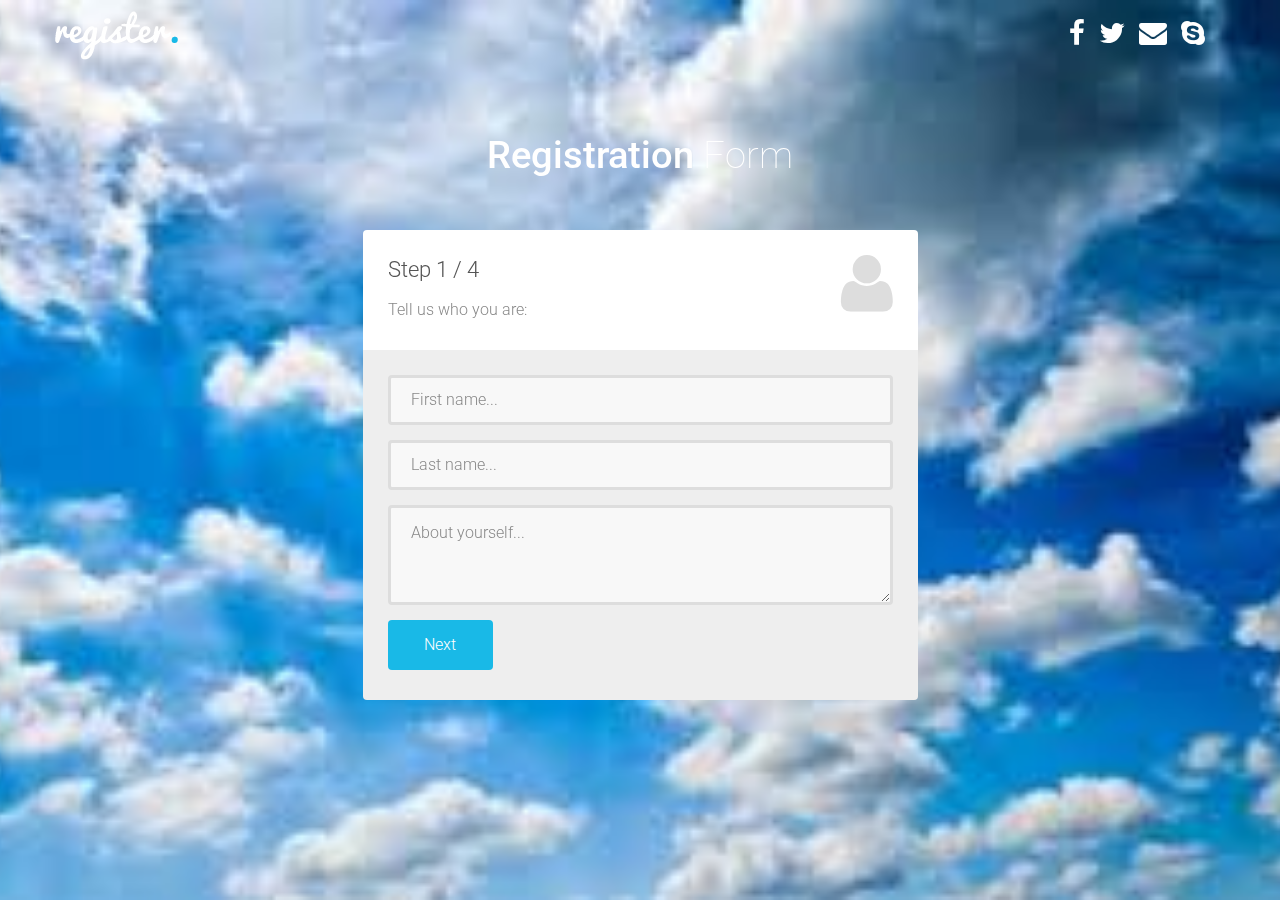
<file: index.html>
<!DOCTYPE html>
<html lang="en">

    <head>

        <meta charset="utf-8">
        <meta http-equiv="X-UA-Compatible" content="IE=edge">
        <meta name="viewport" content="width=device-width, initial-scale=1">
        <title> Registration form </title>

        <!-- CSS -->
        <link rel="stylesheet" href="http://fonts.googleapis.com/css?family=Roboto:400,100,300,500">
        <link rel="stylesheet" href="assets/bootstrap/css/bootstrap.min.css">
        <link rel="stylesheet" href="assets/font-awesome/css/font-awesome.min.css">
		<link rel="stylesheet" href="assets/css/form-elements.css">
        <link rel="stylesheet" href="assets/css/style.css">

         
        <!-- Favicon and touch icons -->
        <link rel="shortcut icon" href="assets/ico/favicon.png">
        <link rel="apple-touch-icon-precomposed" sizes="144x144" href="assets/ico/apple-touch-icon-144-precomposed.png">
        <link rel="apple-touch-icon-precomposed" sizes="114x114" href="assets/ico/apple-touch-icon-114-precomposed.png">
        <link rel="apple-touch-icon-precomposed" sizes="72x72" href="assets/ico/apple-touch-icon-72-precomposed.png">
        <link rel="apple-touch-icon-precomposed" href="assets/ico/apple-touch-icon-57-precomposed.png">

    </head>

    <body>

		<!-- Top menu -->
		<nav class="navbar navbar-inverse navbar-no-bg" role="navigation">
			<div class="container">
				<div class="navbar-header">
					<button type="button" class="navbar-toggle collapsed" data-toggle="collapse" data-target="#top-navbar-1">
						<span class="sr-only">Toggle navigation</span>
						<span class="icon-bar"></span>
						<span class="icon-bar"></span>
						<span class="icon-bar"></span>
					</button>
					<a class="navbar-brand" href="index.html"> Register here! </a>
				</div>
				<!-- Collect the nav links, forms, and other content for toggling -->
				<div class="collapse navbar-collapse" id="top-navbar-1">
					<ul class="nav navbar-nav navbar-right">
						<li>
							 	<span class="li-social">
								<a href="#"><i class="fa fa-facebook"></i></a> 
								<a href="#"><i class="fa fa-twitter"></i></a> 
								<a href="#"><i class="fa fa-envelope"></i></a> 
								<a href="#"><i class="fa fa-skype"></i></a>
							</span>
						</li>
					</ul>
				</div>
			</div>
		</nav>

        <!-- Top content -->
        <div class="top-content">
        	
            <div class="inner-bg">
                <div class="container">
                    <div class="row">
                        <div class="col-sm-8 col-sm-offset-2 text">
                            <h1> <strong>Registration</strong> Form</h1>
                             
                        </div>
                    </div>
                    <div class="row">
                        <div class="col-sm-6 col-sm-offset-3 form-box">
                        	
                        	<form role="form" action="" method="post" class="registration-form">
                        		
                        		<fieldset>
		                        	<div class="form-top">
		                        		<div class="form-top-left">
		                        			<h3>Step 1 / 4</h3>
		                            		<p>Tell us who you are:</p>
		                        		</div>
		                        		<div class="form-top-right">
		                        			<i class="fa fa-user"></i>
		                        		</div>
		                            </div>
		                            <div class="form-bottom">
				                    	<div class="form-group">
				                    		<label class="sr-only" for="form-first-name">First name</label>
				                        	<input type="text" name="form-first-name" placeholder="First name..." class="form-first-name form-control" id="form-first-name">
				                        </div>
				                        <div class="form-group">
				                        	<label class="sr-only" for="form-last-name">Last name</label>
				                        	<input type="text" name="form-last-name" placeholder="Last name..." class="form-last-name form-control" id="form-last-name">
				                        </div>
				                        <div class="form-group">
				                        	<label class="sr-only" for="form-about-yourself">About yourself</label>
				                        	<textarea name="form-about-yourself" placeholder="About yourself..." 
				                        				class="form-about-yourself form-control" id="form-about-yourself"></textarea>
				                        </div>
				                        <button type="button" class="btn btn-next">Next</button>
				                    </div>
			                    </fieldset>
			                    
			                    <fieldset>
		                        	<div class="form-top">
		                        		<div class="form-top-left">
		                        			<h3>Step 2 / 4</h3>
		                            		<p>Set up your account:</p>
		                        		</div>
		                        		<div class="form-top-right">
		                        			<i class="fa fa-key"></i>
		                        		</div>
		                            </div>
		                            <div class="form-bottom">
				                        <div class="form-group">
				                        	<label class="sr-only" for="form-email">Email</label>
				                        	<input type="text" name="form-email" placeholder="Email..." class="form-email form-control" id="form-email">
				                        </div>
				                        <div class="form-group">
				                    		<label class="sr-only" for="form-password">Password</label>
				                        	<input type="password" name="form-password" placeholder="Password..." class="form-password form-control" id="form-password">
				                        </div>
				                        <div class="form-group">
				                        	<label class="sr-only" for="form-repeat-password">Repeat password</label>
				                        	<input type="password" name="form-repeat-password" placeholder="Repeat password..." 
				                        				class="form-repeat-password form-control" id="form-repeat-password">
				                        </div>
				                        <button type="button" class="btn btn-previous">Previous</button>
				                        <button type="button" class="btn btn-next">Next</button>
				                    </div>
			                    </fieldset>
			                    
			                    <fieldset>
		                        	<div class="form-top">
		                        		<div class="form-top-left">
		                        			<h3>Step 3 / 4</h3>
		                            		<p>Social media profiles:</p>
		                        		</div>
		                        		<div class="form-top-right">
		                        			<i class="fa fa-twitter"></i>
		                        		</div>
		                            </div>
		                            <div class="form-bottom">
				                    	<div class="form-group">
				                    		<label class="sr-only" for="form-facebook">Facebook</label>
				                        	<input type="text" name="form-facebook" placeholder="Facebook..." class="form-facebook form-control" id="form-facebook">
				                        </div>
				                        <div class="form-group">
				                        	<label class="sr-only" for="form-twitter">Twitter</label>
				                        	<input type="text" name="form-twitter" placeholder="Twitter..." class="form-twitter form-control" id="form-twitter">
				                        </div>
				                        <div class="form-group">
				                        	<label class="sr-only" for="form-google-plus">Google plus</label>
				                        	<input type="text" name="form-google-plus" placeholder="Google plus..." class="form-google-plus form-control" id="form-google-plus">
				                        </div>
				                        <button type="button" class="btn btn-previous">Previous</button>
				                        <button type="button" class="btn btn-next">Next</button>
				                    </div>
			                    </fieldset>
			                    <fieldset>
		                        	<div class="form-top">
		                        		<div class="form-top-left">
		                        			<h3>Step 4 / 4</h3>
		                            		<p>profile:</p>
		                        		</div>
		                        		<div class="form-top-right">
		                        			<i class="fa fa-twitter"></i>
		                        		</div>
		                            </div>
		                            <div class="form-bottom">
				                    	 <div class="form-group">
				                        	<label class="sr-only" for="form-first-name">fullName</label>
				                        	<input type="text" name="form-full-name" placeholder="fullName..." class="form-full-name form-control" id="form-full-name">
				                        </div>
				                        <div class="form-group">
				                    		<label class="sr-only" for="form-phone-number">Phone Number</label>
				                        	<input type="text" name="form-phone-number" placeholder="phone Number..." class="form-phone-number form-control" id="form-phone-number">
				                        </div>
				                        <div class="form-group">
				                    		<label class="sr-only" for="form-Date">Date of Birth</label>
				                        	<input type="Date" name="form-Date" placeholder="D..." class="form-Date form-control" id="form-Date">
				                        </div>
				                        
                                         <div class="form-group">
                                            <label>Gender</label><br>
                                            <input type="radio"name="gender"value="female" id="BSbtndanger">female</input><br>
                                            <input type="radio"name="gender"value="male" id="BSbtndanger">male</input><br>
                                            <input type="radio"name="gender"value="other" id="BSbtndanger">other</input>
                                         </div>
                                          <div class="form-group">
									        <label>Upload</label>
									        <input type="file" id="BSbtndanger">
									    </div>

				                        <button type="button" class="btn btn-previous">Previous</button>
				                        <button type="submit" class="btn">Sign me up!</button>
				                    </div>
			                    </fieldset>
		                    
		                    </form>
		                    
                        </div>
                    </div>
                </div>
            </div>
            
        </div>


        <!-- Javascript -->
        <script src="assets/js/jquery-1.11.1.min.js"></script>
        <script src="assets/bootstrap/js/bootstrap.min.js"></script>
        <script src="assets/js/jquery.backstretch.min.js"></script>
        <script src="assets/js/retina-1.1.0.min.js"></script>
        <script src="assets/js/scripts.js"></script>
        
     

    </body>

</html>
</file>
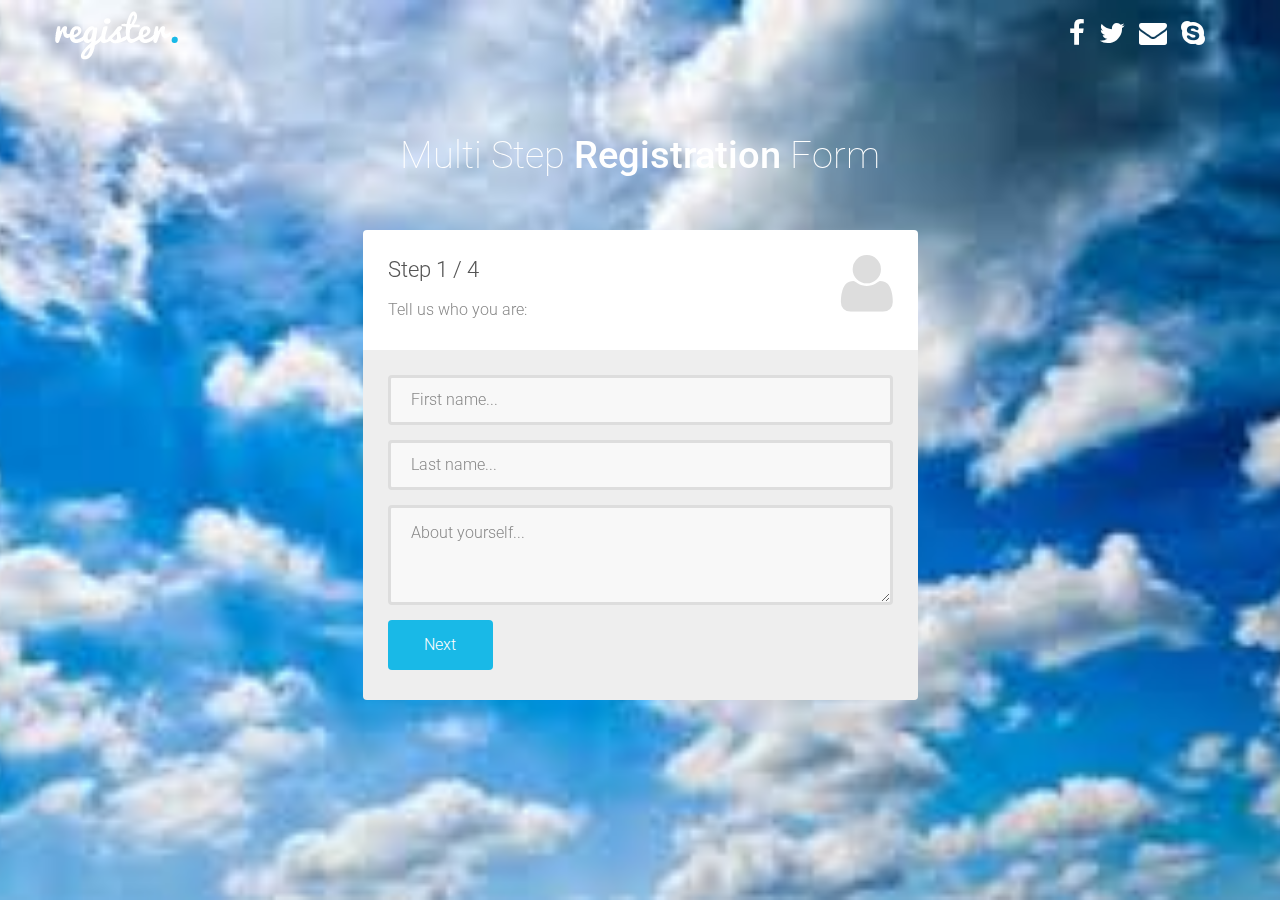
<file: bootstrap-multi-step-registration/index.html>
<!DOCTYPE html>
<html lang="en">

    <head>

        <meta charset="utf-8">
        <meta http-equiv="X-UA-Compatible" content="IE=edge">
        <meta name="viewport" content="width=device-width, initial-scale=1">
        <title> Multi Step Registration Form </title>

        <!-- CSS -->
        <link rel="stylesheet" href="http://fonts.googleapis.com/css?family=Roboto:400,100,300,500">
        <link rel="stylesheet" href="assets/bootstrap/css/bootstrap.min.css">
        <link rel="stylesheet" href="assets/font-awesome/css/font-awesome.min.css">
		<link rel="stylesheet" href="assets/css/form-elements.css">
        <link rel="stylesheet" href="assets/css/style.css">

         
        <!-- Favicon and touch icons -->
        <link rel="shortcut icon" href="assets/ico/favicon.png">
        <link rel="apple-touch-icon-precomposed" sizes="144x144" href="assets/ico/apple-touch-icon-144-precomposed.png">
        <link rel="apple-touch-icon-precomposed" sizes="114x114" href="assets/ico/apple-touch-icon-114-precomposed.png">
        <link rel="apple-touch-icon-precomposed" sizes="72x72" href="assets/ico/apple-touch-icon-72-precomposed.png">
        <link rel="apple-touch-icon-precomposed" href="assets/ico/apple-touch-icon-57-precomposed.png">

    </head>

    <body>

		<!-- Top menu -->
		<nav class="navbar navbar-inverse navbar-no-bg" role="navigation">
			<div class="container">
				<div class="navbar-header">
					<button type="button" class="navbar-toggle collapsed" data-toggle="collapse" data-target="#top-navbar-1">
						<span class="sr-only">Toggle navigation</span>
						<span class="icon-bar"></span>
						<span class="icon-bar"></span>
						<span class="icon-bar"></span>
					</button>
					<a class="navbar-brand" href="index.html"> Multi Step Registration Form </a>
				</div>
				<!-- Collect the nav links, forms, and other content for toggling -->
				<div class="collapse navbar-collapse" id="top-navbar-1">
					<ul class="nav navbar-nav navbar-right">
						<li>
							 	<span class="li-social">
								<a href="#"><i class="fa fa-facebook"></i></a> 
								<a href="#"><i class="fa fa-twitter"></i></a> 
								<a href="#"><i class="fa fa-envelope"></i></a> 
								<a href="#"><i class="fa fa-skype"></i></a>
							</span>
						</li>
					</ul>
				</div>
			</div>
		</nav>

        <!-- Top content -->
        <div class="top-content">
        	
            <div class="inner-bg">
                <div class="container">
                    <div class="row">
                        <div class="col-sm-8 col-sm-offset-2 text">
                            <h1> Multi Step <strong>Registration</strong> Form</h1>
                             
                        </div>
                    </div>
                    <div class="row">
                        <div class="col-sm-6 col-sm-offset-3 form-box">
                        	
                        	<form role="form" action="" method="post" class="registration-form">
                        		
                        		<fieldset>
		                        	<div class="form-top">
		                        		<div class="form-top-left">
		                        			<h3>Step 1 / 4</h3>
		                            		<p>Tell us who you are:</p>
		                        		</div>
		                        		<div class="form-top-right">
		                        			<i class="fa fa-user"></i>
		                        		</div>
		                            </div>
		                            <div class="form-bottom">
				                    	<div class="form-group">
				                    		<label class="sr-only" for="form-first-name">First name</label>
				                        	<input type="text" name="form-first-name" placeholder="First name..." class="form-first-name form-control" id="form-first-name">
				                        </div>
				                        <div class="form-group">
				                        	<label class="sr-only" for="form-last-name">Last name</label>
				                        	<input type="text" name="form-last-name" placeholder="Last name..." class="form-last-name form-control" id="form-last-name">
				                        </div>
				                        <div class="form-group">
				                        	<label class="sr-only" for="form-about-yourself">About yourself</label>
				                        	<textarea name="form-about-yourself" placeholder="About yourself..." 
				                        				class="form-about-yourself form-control" id="form-about-yourself"></textarea>
				                        </div>
				                        <button type="button" class="btn btn-next">Next</button>
				                    </div>
			                    </fieldset>
			                    
			                    <fieldset>
		                        	<div class="form-top">
		                        		<div class="form-top-left">
		                        			<h3>Step 2 / 4</h3>
		                            		<p>Set up your account:</p>
		                        		</div>
		                        		<div class="form-top-right">
		                        			<i class="fa fa-key"></i>
		                        		</div>
		                            </div>
		                            <div class="form-bottom">
				                        <div class="form-group">
				                        	<label class="sr-only" for="form-email">Email</label>
				                        	<input type="text" name="form-email" placeholder="Email..." class="form-email form-control" id="form-email">
				                        </div>
				                        <div class="form-group">
				                    		<label class="sr-only" for="form-password">Password</label>
				                        	<input type="password" name="form-password" placeholder="Password..." class="form-password form-control" id="form-password">
				                        </div>
				                        <div class="form-group">
				                        	<label class="sr-only" for="form-repeat-password">Repeat password</label>
				                        	<input type="password" name="form-repeat-password" placeholder="Repeat password..." 
				                        				class="form-repeat-password form-control" id="form-repeat-password">
				                        </div>
				                        <button type="button" class="btn btn-previous">Previous</button>
				                        <button type="button" class="btn btn-next">Next</button>
				                    </div>
			                    </fieldset>
			                    
			                    <fieldset>
		                        	<div class="form-top">
		                        		<div class="form-top-left">
		                        			<h3>Step 3 / 4</h3>
		                            		<p>Social media profiles:</p>
		                        		</div>
		                        		<div class="form-top-right">
		                        			<i class="fa fa-twitter"></i>
		                        		</div>
		                            </div>
		                            <div class="form-bottom">
				                    	<div class="form-group">
				                    		<label class="sr-only" for="form-facebook">Facebook</label>
				                        	<input type="text" name="form-facebook" placeholder="Facebook..." class="form-facebook form-control" id="form-facebook">
				                        </div>
				                        <div class="form-group">
				                        	<label class="sr-only" for="form-twitter">Twitter</label>
				                        	<input type="text" name="form-twitter" placeholder="Twitter..." class="form-twitter form-control" id="form-twitter">
				                        </div>
				                        <div class="form-group">
				                        	<label class="sr-only" for="form-google-plus">Google plus</label>
				                        	<input type="text" name="form-google-plus" placeholder="Google plus..." class="form-google-plus form-control" id="form-google-plus">
				                        </div>
				                        <button type="button" class="btn btn-previous">Previous</button>
				                        <button type="button" class="btn btn-next">Next</button>
				                    </div>
			                    </fieldset>
			                    <fieldset>
		                        	<div class="form-top">
		                        		<div class="form-top-left">
		                        			<h3>Step 4 / 4</h3>
		                            		<p>profile:</p>
		                        		</div>
		                        		<div class="form-top-right">
		                        			<i class="fa fa-twitter"></i>
		                        		</div>
		                            </div>
		                            <div class="form-bottom">
				                    	 <div class="form-group">
				                        	<label class="sr-only" for="form-first-name">fullName</label>
				                        	<input type="text" name="form-full-name" placeholder="fullName..." class="form-full-name form-control" id="form-full-name">
				                        </div>
				                        <div class="form-group">
				                    		<label class="sr-only" for="form-phone-number">Phone Number</label>
				                        	<input type="text" name="form-phone-number" placeholder="phone Number..." class="form-phone-number form-control" id="form-phone-number">
				                        </div>
				                        <div class="form-group">
				                    		<label class="sr-only" for="form-Date">Date of Birth</label>
				                        	<input type="Date" name="form-Date" placeholder="D..." class="form-Date form-control" id="form-Date">
				                        </div>
				                        
                                         <div class="form-group">
                                            <label>Gender</label><br>
                                            <input type="radio"name="gender"value="female" id="BSbtndanger">female</input><br>
                                            <input type="radio"name="gender"value="male" id="BSbtndanger">male</input><br>
                                            <input type="radio"name="gender"value="other" id="BSbtndanger">other</input>
                                         </div>
                                          <div class="form-group">
									        <label>Bootstrap style button 1</label>
									        <input type="file" id="BSbtndanger">
									    </div>

				                        <button type="button" class="btn btn-previous">Previous</button>
				                        <button type="submit" class="btn">Sign me up!</button>
				                    </div>
			                    </fieldset>
		                    
		                    </form>
		                    
                        </div>
                    </div>
                </div>
            </div>
            
        </div>


        <!-- Javascript -->
        <script src="assets/js/jquery-1.11.1.min.js"></script>
        <script src="assets/bootstrap/js/bootstrap.min.js"></script>
        <script src="assets/js/jquery.backstretch.min.js"></script>
        <script src="assets/js/retina-1.1.0.min.js"></script>
        <script src="assets/js/scripts.js"></script>
        
     

    </body>

</html>
</file>
<file: assets/css/form-elements.css>
input[type="text"], 
input[type="password"], 
textarea, 
textarea.form-control {
	height: 50px;
    margin: 0;
    padding: 0 20px;
    vertical-align: middle;
    background: #f8f8f8;
    border: 3px solid #ddd;
    font-family: 'Roboto', sans-serif;
    font-size: 16px;
    font-weight: 300;
    line-height: 50px;
    color: #888;
    -moz-border-radius: 4px; -webkit-border-radius: 4px; border-radius: 4px;
    -moz-box-shadow: none; -webkit-box-shadow: none; box-shadow: none;
    -o-transition: all .3s; -moz-transition: all .3s; -webkit-transition: all .3s; -ms-transition: all .3s; transition: all .3s;
}

textarea, 
textarea.form-control {
	padding-top: 10px;
	padding-bottom: 10px;
	line-height: 30px;
}

input[type="text"]:focus, 
input[type="password"]:focus, 
textarea:focus, 
textarea.form-control:focus {
	outline: 0;
	background: #fff;
    border: 3px solid #ccc;
    -moz-box-shadow: none; -webkit-box-shadow: none; box-shadow: none;
}

input[type="text"]:-moz-placeholder, input[type="password"]:-moz-placeholder, 
textarea:-moz-placeholder, textarea.form-control:-moz-placeholder { color: #888; }

input[type="text"]:-ms-input-placeholder, input[type="password"]:-ms-input-placeholder, 
textarea:-ms-input-placeholder, textarea.form-control:-ms-input-placeholder { color: #888; }

input[type="text"]::-webkit-input-placeholder, input[type="password"]::-webkit-input-placeholder, 
textarea::-webkit-input-placeholder, textarea.form-control::-webkit-input-placeholder { color: #888; }



button.btn {
	height: 50px;
    margin: 0;
    padding: 0 20px;
    vertical-align: middle;
    background: #19b9e7;
    border: 0;
    font-family: 'Roboto', sans-serif;
    font-size: 16px;
    font-weight: 300;
    line-height: 50px;
    color: #fff;
    -moz-border-radius: 4px; -webkit-border-radius: 4px; border-radius: 4px;
    text-shadow: none;
    -moz-box-shadow: none; -webkit-box-shadow: none; box-shadow: none;
    -o-transition: all .3s; -moz-transition: all .3s; -webkit-transition: all .3s; -ms-transition: all .3s; transition: all .3s;
}

button.btn:hover { opacity: 0.6; color: #fff; }

button.btn:active { outline: 0; opacity: 0.6; color: #fff; -moz-box-shadow: none; -webkit-box-shadow: none; box-shadow: none; }

button.btn:focus { outline: 0; opacity: 0.6; background: #19b9e7; color: #fff; }

button.btn:active:focus, button.btn.active:focus { outline: 0; opacity: 0.6; background: #19b9e7; color: #fff; }
</file>
<file: assets/css/style.css>
body {
    font-family: 'Roboto', sans-serif;
    font-size: 16px;
    font-weight: 300;
    color: #888;
    line-height: 30px;
    text-align: center;
}

strong { font-weight: 500; }

a, a:hover, a:focus {
	color: #19b9e7;
	text-decoration: none;
    -o-transition: all .3s; -moz-transition: all .3s; -webkit-transition: all .3s; -ms-transition: all .3s; transition: all .3s;
}

h1, h2 {
	margin-top: 10px;
	font-size: 38px;
    font-weight: 100;
    color: #555;
    line-height: 50px;
}

h3 {
	font-size: 22px;
    font-weight: 300;
    color: #555;
    line-height: 30px;
}

img { max-width: 100%; }

::-moz-selection { background: #19b9e7; color: #fff; text-shadow: none; }
::selection { background: #19b9e7; color: #fff; text-shadow: none; }


.btn-link-1 {
	display: inline-block;
	height: 50px;
	margin: 0 5px;
	padding: 16px 20px 0 20px;
	background: #19b9e7;
	font-size: 16px;
    font-weight: 300;
    line-height: 16px;
    color: #fff;
    -moz-border-radius: 4px; -webkit-border-radius: 4px; border-radius: 4px;
}
.btn-link-1:hover, .btn-link-1:focus, .btn-link-1:active { outline: 0; opacity: 0.6; color: #fff; }

.btn-link-2 {
	display: inline-block;
	height: 50px;
	margin: 0 5px;
	padding: 15px 20px 0 20px;
	background: rgba(0, 0, 0, 0.3);
	border: 1px solid #fff;
	font-size: 16px;
    font-weight: 300;
    line-height: 16px;
    color: #fff;
    -moz-border-radius: 4px; -webkit-border-radius: 4px; border-radius: 4px;
}
.btn-link-2:hover, .btn-link-2:focus, 
.btn-link-2:active, .btn-link-2:active:focus { outline: 0; opacity: 0.6; background: rgba(0, 0, 0, 0.3); color: #fff; }


/***** Top menu *****/

.navbar {
	padding-top: 10px;
	background: #333;
	background: rgba(51, 51, 51, 0.3);
	border: 0;
	-o-transition: all .3s; -moz-transition: all .3s; -webkit-transition: all .3s; -ms-transition: all .3s; transition: all .3s;
}
.navbar.navbar-no-bg { background: none; }

ul.navbar-nav {
	font-size: 16px;
	color: #fff;
}

.navbar-inverse ul.navbar-nav li { padding-top: 8px; padding-bottom: 8px; }

.navbar-inverse ul.navbar-nav li .li-text { opacity: 0.8; }

.navbar-inverse ul.navbar-nav li a { display: inline; padding: 0; color: #fff; }
.navbar-inverse ul.navbar-nav li a:hover { color: #fff; opacity: 1; border-bottom: 1px dotted #fff; }
.navbar-inverse ul.navbar-nav li a:focus { color: #fff; outline: 0; opacity: 1; border-bottom: 1px dotted #fff; }

.navbar-inverse ul.navbar-nav li .li-social a {
	margin: 0 5px;
	font-size: 28px;
	vertical-align: middle;
}
.navbar-inverse ul.navbar-nav li .li-social a:hover, 
.navbar-inverse ul.navbar-nav li .li-social a:focus { border: 0; color: #19b9e7; }

.navbar-brand {
	width: 123px;
	background: url(../img/logo.png) left center no-repeat;
	text-indent: -99999px;
}


/***** Top content *****/

.inner-bg {
    padding: 40px 0 170px 0;
}

.top-content .text {
	color: #fff;
}

.top-content .text h1 { color: #fff; }

.top-content .description {
	margin: 20px 0 10px 0;
}

.top-content .description p { opacity: 0.8; }

.top-content .description a {
	color: #fff;
}
.top-content .description a:hover, 
.top-content .description a:focus { border-bottom: 1px dotted #fff; }

.top-content .top-big-link {
	margin-top: 35px;
}

.form-box {
	padding-top: 40px;
}

.form-top {
	overflow: hidden;
	padding: 0 25px 15px 25px;
	background: #fff;
	-moz-border-radius: 4px 4px 0 0; -webkit-border-radius: 4px 4px 0 0; border-radius: 4px 4px 0 0;
	text-align: left;
}

.form-top-left {
	float: left;
	width: 75%;
	padding-top: 25px;
}

.form-top-left h3 { margin-top: 0; }

.form-top-right {
	float: left;
	width: 25%;
	padding-top: 5px;
	font-size: 66px;
	color: #ddd;
	line-height: 100px;
	text-align: right;
}

.form-bottom {
	padding: 25px 25px 30px 25px;
	background: #eee;
	-moz-border-radius: 0 0 4px 4px; -webkit-border-radius: 0 0 4px 4px; border-radius: 0 0 4px 4px;
	text-align: left;
}

form .form-bottom textarea {
	height: 100px;
}

form .form-bottom button.btn {
	min-width: 105px;
}

form .form-bottom .input-error {
	border-color: #19b9e7;
}

form.registration-form fieldset {
	display: none;
}


/***** Media queries *****/

@media (min-width: 992px) and (max-width: 1199px) {}

@media (min-width: 768px) and (max-width: 991px) {}

@media (max-width: 767px) {
	
	.navbar { padding-top: 0; }
	.navbar.navbar-no-bg { background: #333; background: rgba(51, 51, 51, 0.9); }
	.navbar-brand { height: 60px; margin-left: 15px; }
	.navbar-collapse { border: 0; }
	.navbar-toggle { margin-top: 12px; }
	
	.inner-bg { padding: 40px 0 110px 0; }
	.top-content .top-big-link { margin-top: 25px; }
	.top-content .top-big-link a.btn { margin-top: 10px; }
	
	.form-bottom { padding-bottom: 25px; }
	form .form-bottom button.btn { margin-bottom: 5px; }

}

@media (max-width: 415px) {
	
	h1, h2 { font-size: 32px; }

}


/* Retina-size images/icons */

@media
only screen and (-webkit-min-device-pixel-ratio: 2),
only screen and (   min--moz-device-pixel-ratio: 2),
only screen and (     -o-min-device-pixel-ratio: 2/1),
only screen and (        min-device-pixel-ratio: 2),
only screen and (                min-resolution: 192dpi),
only screen and (                min-resolution: 2dppx) {
	
	/* logo */
    .navbar-brand {
    	background-image: url(../img/logo@2x.png) !important; background-repeat: no-repeat !important; background-size: 123px 49px !important;
    }
	
}
</file>
<file: bootstrap-multi-step-registration/assets/css/form-elements.css>
input[type="text"], 
input[type="password"], 
textarea, 
textarea.form-control {
	height: 50px;
    margin: 0;
    padding: 0 20px;
    vertical-align: middle;
    background: #f8f8f8;
    border: 3px solid #ddd;
    font-family: 'Roboto', sans-serif;
    font-size: 16px;
    font-weight: 300;
    line-height: 50px;
    color: #888;
    -moz-border-radius: 4px; -webkit-border-radius: 4px; border-radius: 4px;
    -moz-box-shadow: none; -webkit-box-shadow: none; box-shadow: none;
    -o-transition: all .3s; -moz-transition: all .3s; -webkit-transition: all .3s; -ms-transition: all .3s; transition: all .3s;
}

textarea, 
textarea.form-control {
	padding-top: 10px;
	padding-bottom: 10px;
	line-height: 30px;
}

input[type="text"]:focus, 
input[type="password"]:focus, 
textarea:focus, 
textarea.form-control:focus {
	outline: 0;
	background: #fff;
    border: 3px solid #ccc;
    -moz-box-shadow: none; -webkit-box-shadow: none; box-shadow: none;
}

input[type="text"]:-moz-placeholder, input[type="password"]:-moz-placeholder, 
textarea:-moz-placeholder, textarea.form-control:-moz-placeholder { color: #888; }

input[type="text"]:-ms-input-placeholder, input[type="password"]:-ms-input-placeholder, 
textarea:-ms-input-placeholder, textarea.form-control:-ms-input-placeholder { color: #888; }

input[type="text"]::-webkit-input-placeholder, input[type="password"]::-webkit-input-placeholder, 
textarea::-webkit-input-placeholder, textarea.form-control::-webkit-input-placeholder { color: #888; }



button.btn {
	height: 50px;
    margin: 0;
    padding: 0 20px;
    vertical-align: middle;
    background: #19b9e7;
    border: 0;
    font-family: 'Roboto', sans-serif;
    font-size: 16px;
    font-weight: 300;
    line-height: 50px;
    color: #fff;
    -moz-border-radius: 4px; -webkit-border-radius: 4px; border-radius: 4px;
    text-shadow: none;
    -moz-box-shadow: none; -webkit-box-shadow: none; box-shadow: none;
    -o-transition: all .3s; -moz-transition: all .3s; -webkit-transition: all .3s; -ms-transition: all .3s; transition: all .3s;
}

button.btn:hover { opacity: 0.6; color: #fff; }

button.btn:active { outline: 0; opacity: 0.6; color: #fff; -moz-box-shadow: none; -webkit-box-shadow: none; box-shadow: none; }

button.btn:focus { outline: 0; opacity: 0.6; background: #19b9e7; color: #fff; }

button.btn:active:focus, button.btn.active:focus { outline: 0; opacity: 0.6; background: #19b9e7; color: #fff; }
</file>
<file: bootstrap-multi-step-registration/assets/css/style.css>
body {
    font-family: 'Roboto', sans-serif;
    font-size: 16px;
    font-weight: 300;
    color: #888;
    line-height: 30px;
    text-align: center;
}

strong { font-weight: 500; }

a, a:hover, a:focus {
	color: #19b9e7;
	text-decoration: none;
    -o-transition: all .3s; -moz-transition: all .3s; -webkit-transition: all .3s; -ms-transition: all .3s; transition: all .3s;
}

h1, h2 {
	margin-top: 10px;
	font-size: 38px;
    font-weight: 100;
    color: #555;
    line-height: 50px;
}

h3 {
	font-size: 22px;
    font-weight: 300;
    color: #555;
    line-height: 30px;
}

img { max-width: 100%; }

::-moz-selection { background: #19b9e7; color: #fff; text-shadow: none; }
::selection { background: #19b9e7; color: #fff; text-shadow: none; }


.btn-link-1 {
	display: inline-block;
	height: 50px;
	margin: 0 5px;
	padding: 16px 20px 0 20px;
	background: #19b9e7;
	font-size: 16px;
    font-weight: 300;
    line-height: 16px;
    color: #fff;
    -moz-border-radius: 4px; -webkit-border-radius: 4px; border-radius: 4px;
}
.btn-link-1:hover, .btn-link-1:focus, .btn-link-1:active { outline: 0; opacity: 0.6; color: #fff; }

.btn-link-2 {
	display: inline-block;
	height: 50px;
	margin: 0 5px;
	padding: 15px 20px 0 20px;
	background: rgba(0, 0, 0, 0.3);
	border: 1px solid #fff;
	font-size: 16px;
    font-weight: 300;
    line-height: 16px;
    color: #fff;
    -moz-border-radius: 4px; -webkit-border-radius: 4px; border-radius: 4px;
}
.btn-link-2:hover, .btn-link-2:focus, 
.btn-link-2:active, .btn-link-2:active:focus { outline: 0; opacity: 0.6; background: rgba(0, 0, 0, 0.3); color: #fff; }


/***** Top menu *****/

.navbar {
	padding-top: 10px;
	background: #333;
	background: rgba(51, 51, 51, 0.3);
	border: 0;
	-o-transition: all .3s; -moz-transition: all .3s; -webkit-transition: all .3s; -ms-transition: all .3s; transition: all .3s;
}
.navbar.navbar-no-bg { background: none; }

ul.navbar-nav {
	font-size: 16px;
	color: #fff;
}

.navbar-inverse ul.navbar-nav li { padding-top: 8px; padding-bottom: 8px; }

.navbar-inverse ul.navbar-nav li .li-text { opacity: 0.8; }

.navbar-inverse ul.navbar-nav li a { display: inline; padding: 0; color: #fff; }
.navbar-inverse ul.navbar-nav li a:hover { color: #fff; opacity: 1; border-bottom: 1px dotted #fff; }
.navbar-inverse ul.navbar-nav li a:focus { color: #fff; outline: 0; opacity: 1; border-bottom: 1px dotted #fff; }

.navbar-inverse ul.navbar-nav li .li-social a {
	margin: 0 5px;
	font-size: 28px;
	vertical-align: middle;
}
.navbar-inverse ul.navbar-nav li .li-social a:hover, 
.navbar-inverse ul.navbar-nav li .li-social a:focus { border: 0; color: #19b9e7; }

.navbar-brand {
	width: 123px;
	background: url(../img/logo.png) left center no-repeat;
	text-indent: -99999px;
}


/***** Top content *****/

.inner-bg {
    padding: 40px 0 170px 0;
}

.top-content .text {
	color: #fff;
}

.top-content .text h1 { color: #fff; }

.top-content .description {
	margin: 20px 0 10px 0;
}

.top-content .description p { opacity: 0.8; }

.top-content .description a {
	color: #fff;
}
.top-content .description a:hover, 
.top-content .description a:focus { border-bottom: 1px dotted #fff; }

.top-content .top-big-link {
	margin-top: 35px;
}

.form-box {
	padding-top: 40px;
}

.form-top {
	overflow: hidden;
	padding: 0 25px 15px 25px;
	background: #fff;
	-moz-border-radius: 4px 4px 0 0; -webkit-border-radius: 4px 4px 0 0; border-radius: 4px 4px 0 0;
	text-align: left;
}

.form-top-left {
	float: left;
	width: 75%;
	padding-top: 25px;
}

.form-top-left h3 { margin-top: 0; }

.form-top-right {
	float: left;
	width: 25%;
	padding-top: 5px;
	font-size: 66px;
	color: #ddd;
	line-height: 100px;
	text-align: right;
}

.form-bottom {
	padding: 25px 25px 30px 25px;
	background: #eee;
	-moz-border-radius: 0 0 4px 4px; -webkit-border-radius: 0 0 4px 4px; border-radius: 0 0 4px 4px;
	text-align: left;
}

form .form-bottom textarea {
	height: 100px;
}

form .form-bottom button.btn {
	min-width: 105px;
}

form .form-bottom .input-error {
	border-color: #19b9e7;
}

form.registration-form fieldset {
	display: none;
}


/***** Media queries *****/

@media (min-width: 992px) and (max-width: 1199px) {}

@media (min-width: 768px) and (max-width: 991px) {}

@media (max-width: 767px) {
	
	.navbar { padding-top: 0; }
	.navbar.navbar-no-bg { background: #333; background: rgba(51, 51, 51, 0.9); }
	.navbar-brand { height: 60px; margin-left: 15px; }
	.navbar-collapse { border: 0; }
	.navbar-toggle { margin-top: 12px; }
	
	.inner-bg { padding: 40px 0 110px 0; }
	.top-content .top-big-link { margin-top: 25px; }
	.top-content .top-big-link a.btn { margin-top: 10px; }
	
	.form-bottom { padding-bottom: 25px; }
	form .form-bottom button.btn { margin-bottom: 5px; }

}

@media (max-width: 415px) {
	
	h1, h2 { font-size: 32px; }

}


/* Retina-size images/icons */

@media
only screen and (-webkit-min-device-pixel-ratio: 2),
only screen and (   min--moz-device-pixel-ratio: 2),
only screen and (     -o-min-device-pixel-ratio: 2/1),
only screen and (        min-device-pixel-ratio: 2),
only screen and (                min-resolution: 192dpi),
only screen and (                min-resolution: 2dppx) {
	
	/* logo */
    .navbar-brand {
    	background-image: url(../img/logo@2x.png) !important; background-repeat: no-repeat !important; background-size: 123px 49px !important;
    }
	
}
</file>
